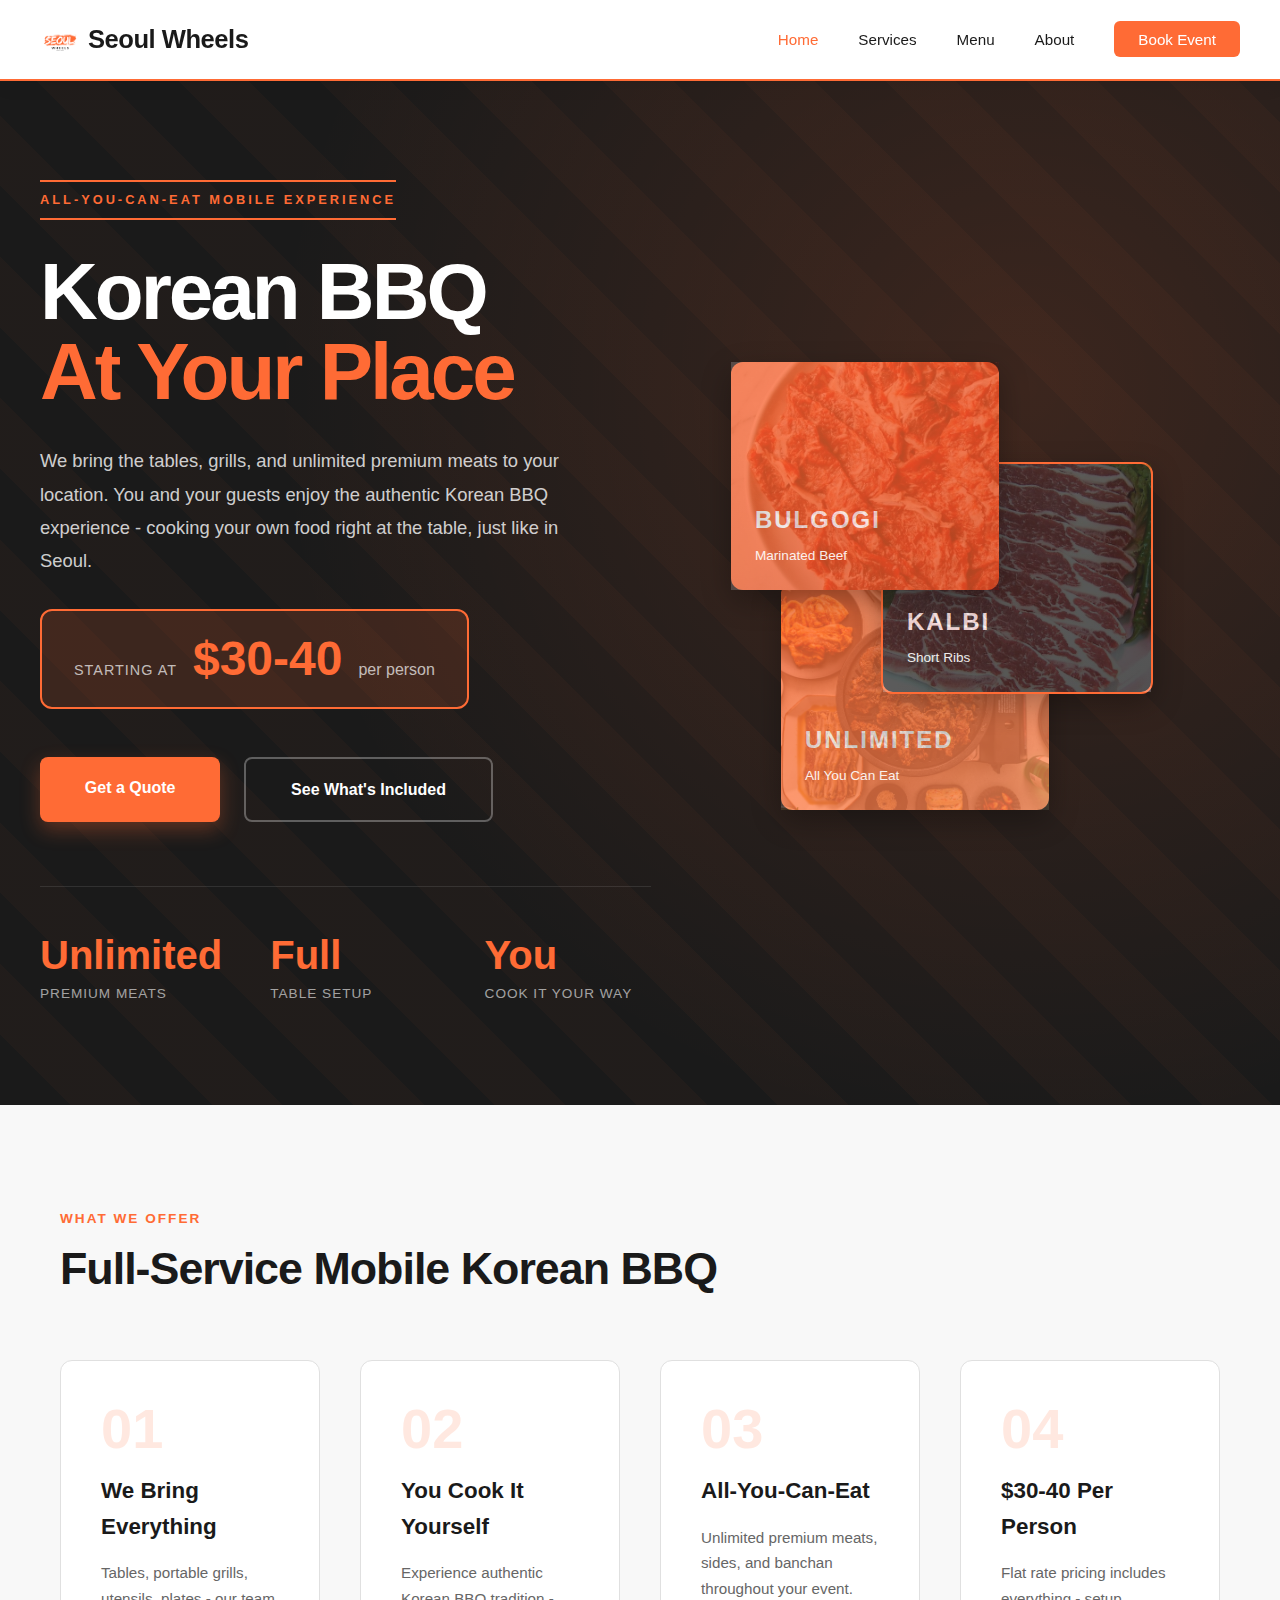
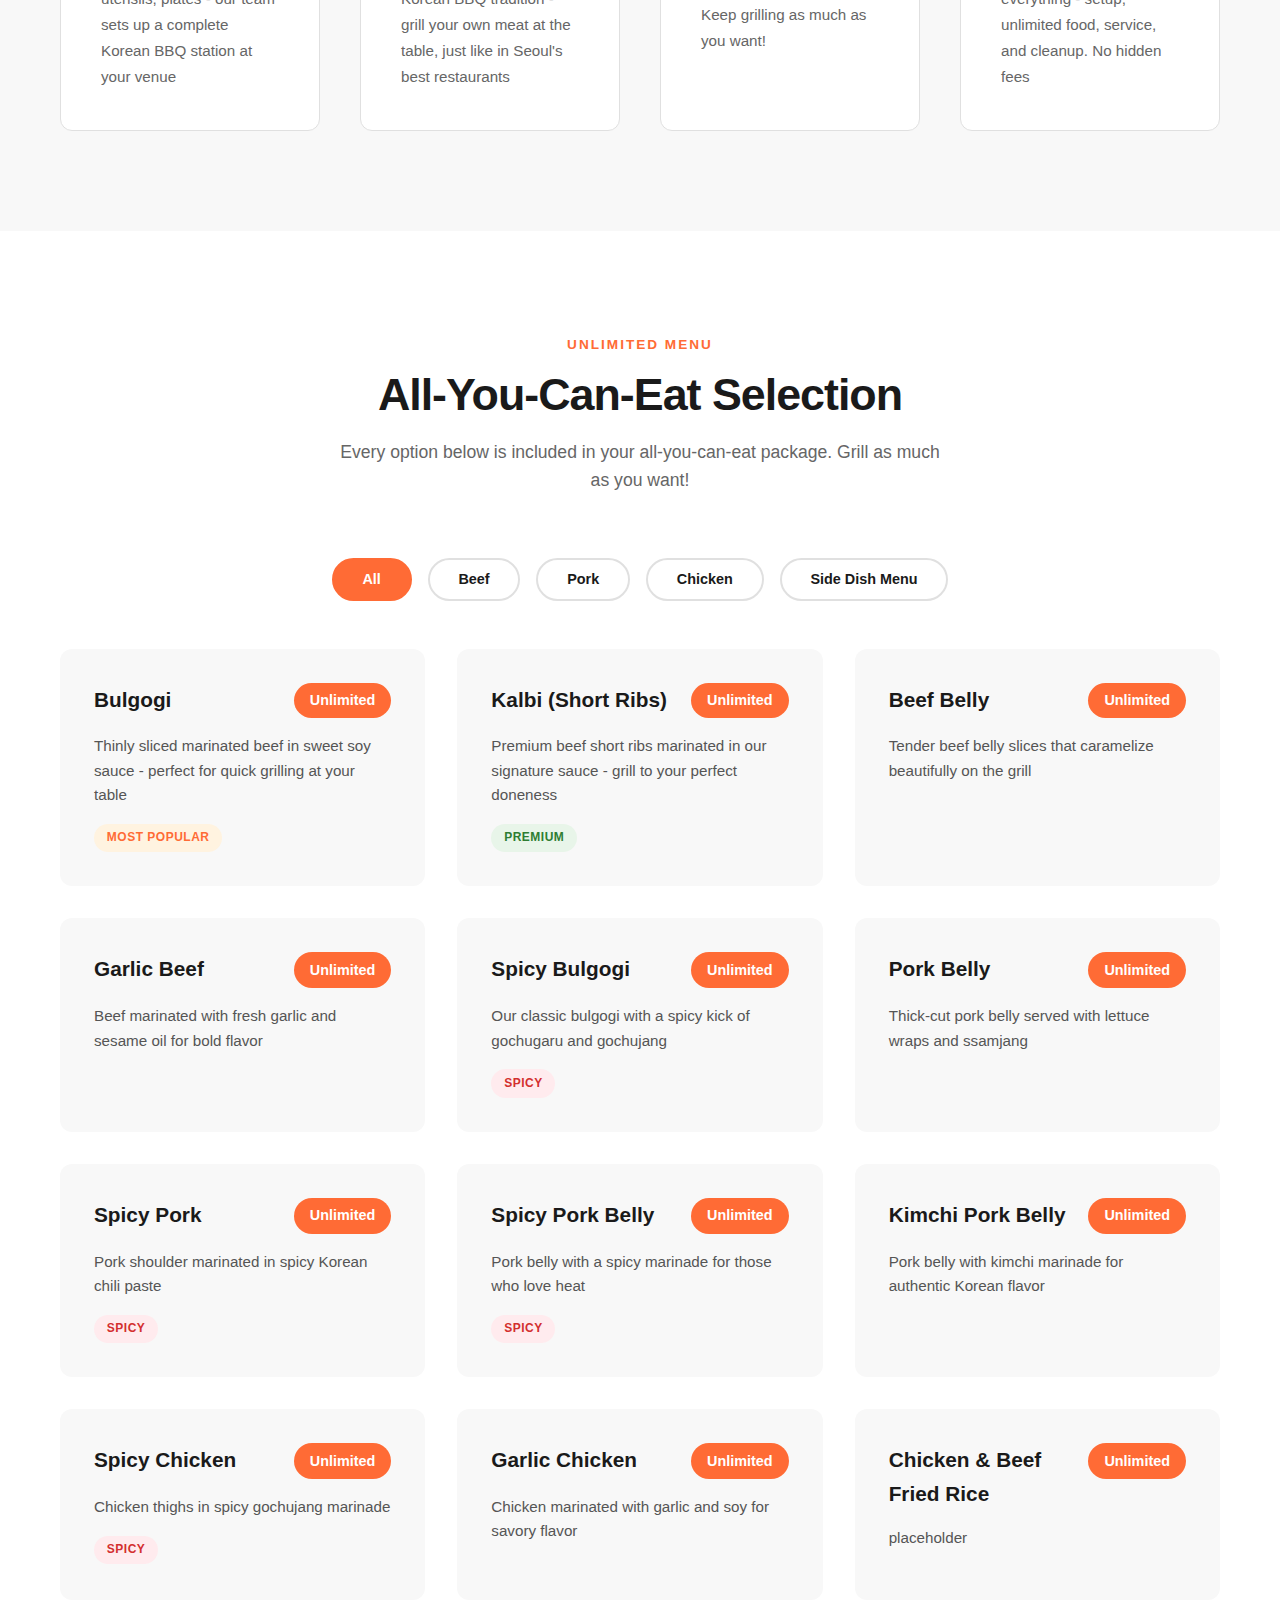
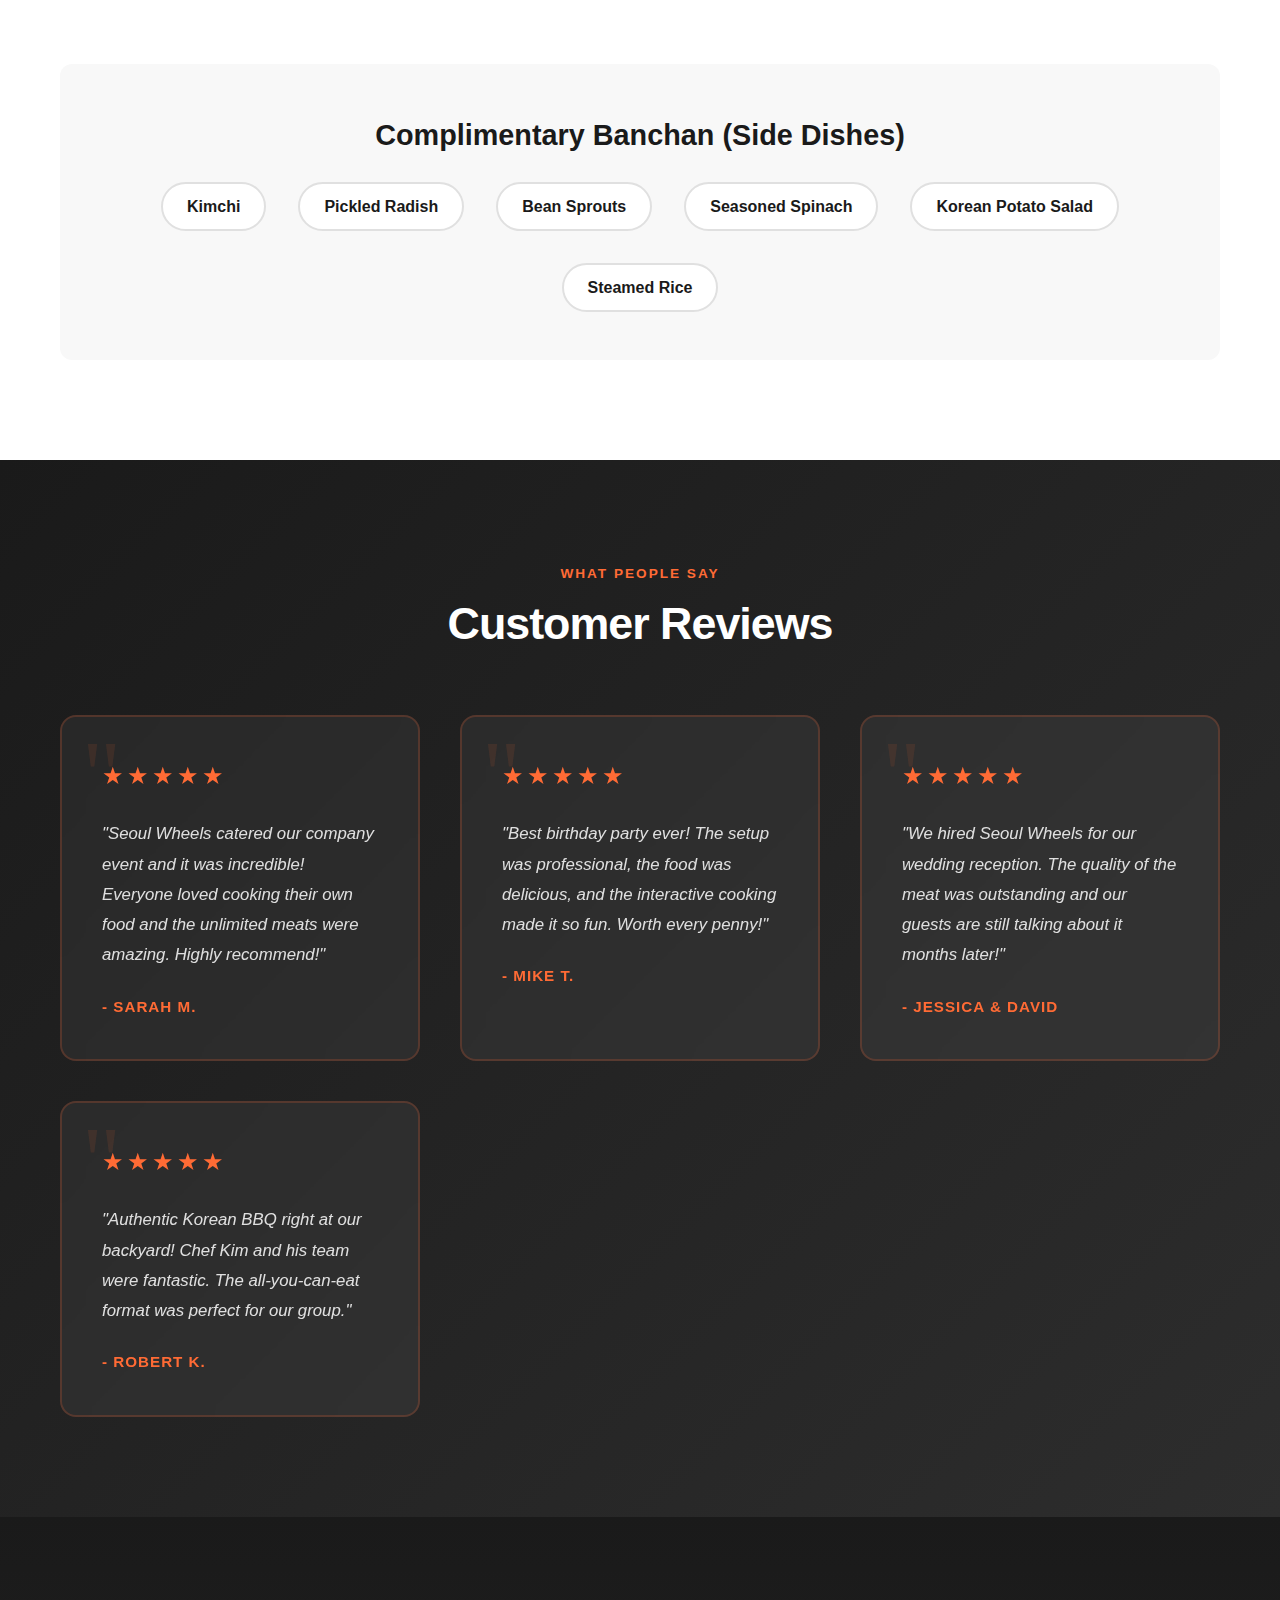
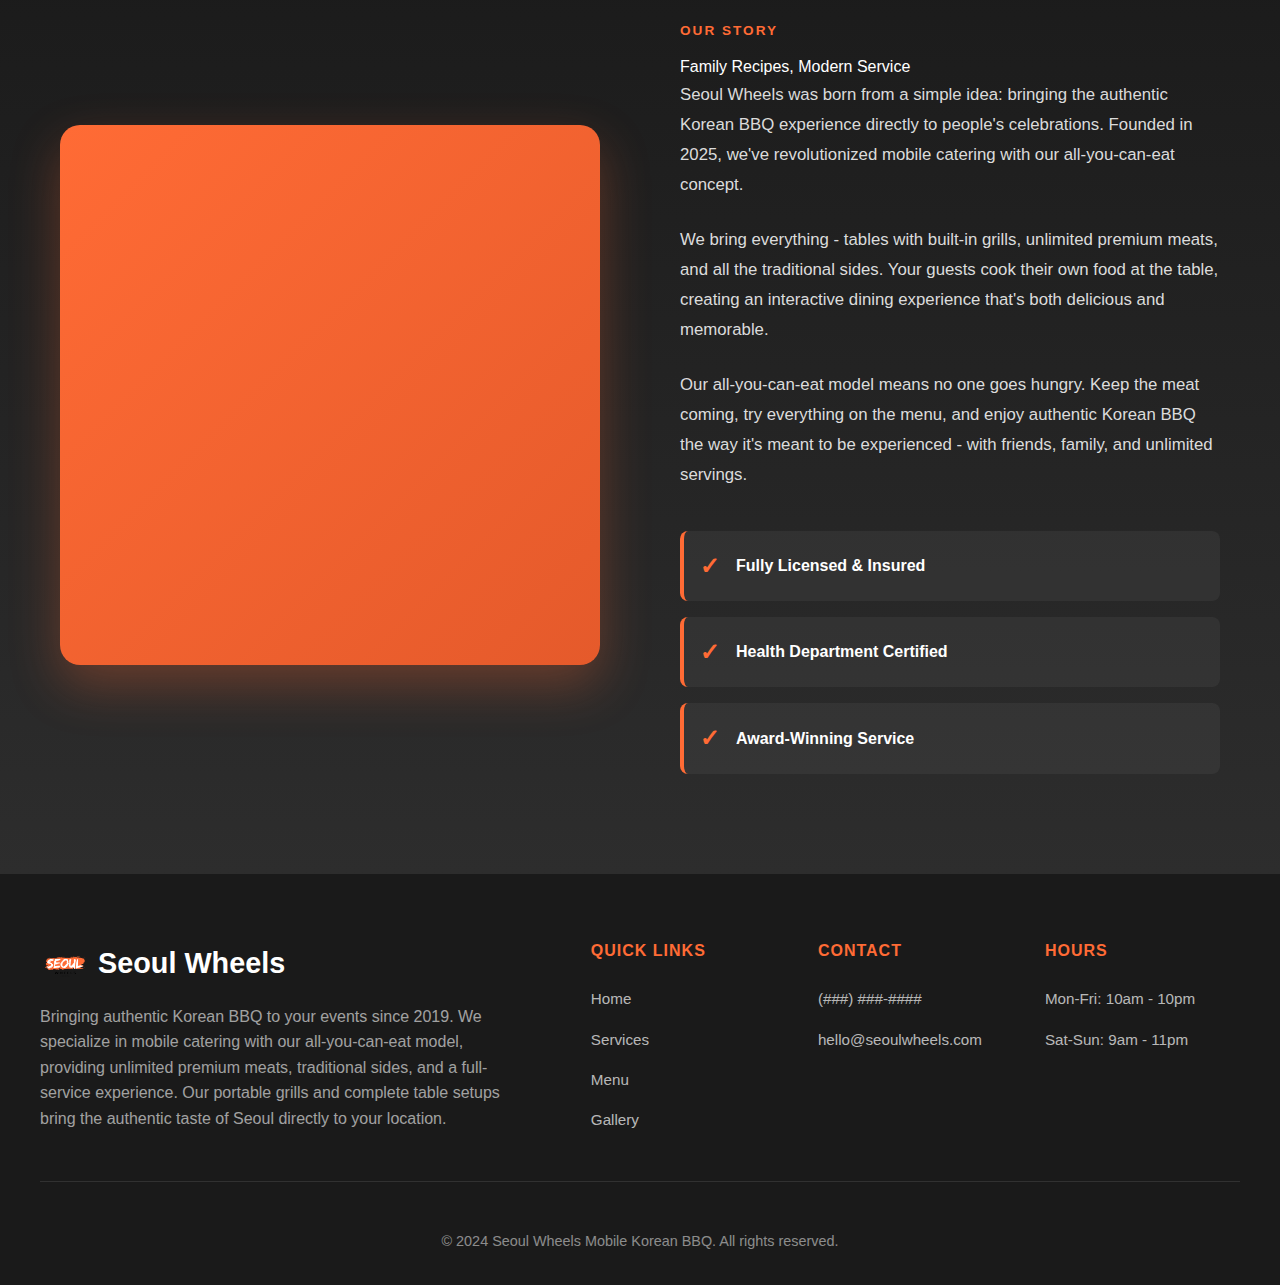
<file: index.html>
<!-- format customer reviews section in css -->
<!-- change section in menu to side dish menu -->
<!-- fix the padding on contact area -->
<!-- add logo -->
<!-- add pictures to feature boxes in main banner -->
<!-- add picture in story section -->
<!-- make contact section shorter not as tall -->
<!-- add more to footer desc. -->
<!-- in what we offer section make numbers less opaque -->
<!-- add change complementary side dishes -->
<!-- change our story text to less ai -->
<!-- change ready to book text color dont like the white too dull doesnt pop -->
<!-- make header section stick to top of the screen for 50% of page height -->
<!-- add pictures to menu items make opaque so text readable -->

<!DOCTYPE html>
<html lang="en">
<head>
    <meta charset="UTF-8">
    <meta name="viewport" content="width=device-width, initial-scale=1.0">
    <title>Seoul Wheels - Mobile Korean BBQ</title>
    <link rel="stylesheet" href="css/reset.css">
    <link rel="stylesheet" href="css/global.css">
    <link rel="stylesheet" href="css/index.css">
</head>
<body>
    <header>
        <nav class="navigation-bar">
            <div class="container">
                <div class="company-logo">
                    <img src="images/logo.png" alt="logo">
                    Seoul Wheels
                </div>
                <ul class="navigation-menu">
                    <li><a class="active" href="#">Home</a></li>
                    <li><a href="html/services.html">Services</a></li>
                    <li><a href="html/menu.html">Menu</a></li>
                    <li><a href="html/about.html">About</a></li>
                    <li><a href="html/contact.html" class="button-navigation">Book Event</a></li>
                </ul>
                <button class="mobile-menu-toggle" aria-label="Toggle menu">
                    <span></span>
                    <span></span>
                    <span></span>
                </button>
            </div>
        </nav>
    </header>

    <main>
        <section id="home" class="main-banner">
            <div class="banner-background">
                <div class="background-pattern"></div>
                <div class="background-gradient"></div>
            </div>
            <div class="container">
                <div class="banner-layout">
                    <div class="banner-text-content">
                        <div class="top-label">All-You-Can-Eat Mobile Experience</div>
                        <h1>Korean BBQ<br><span class="orange-text">At Your Place</span></h1>
                        <p class="main-description">We bring the tables, grills, and unlimited premium meats to your location. You and your guests enjoy the authentic Korean BBQ experience - cooking your own food right at the table, just like in Seoul.</p>
                        <div class="price-display">
                            <span class="price-label">Starting at</span>
                            <span class="price-number">$30-40</span>
                            <span class="price-text">per person</span>
                        </div>
                        <div class="button-group">
                            <a href="#contact" class="button-primary">Get a Quote</a>
                            <a href="#menu" class="button-secondary">See What's Included</a>
                        </div>
                        <div class="feature-list">
                            <div class="feature-box">
                                <span class="feature-number">Unlimited</span>
                                <span class="feature-description">Premium Meats</span>
                            </div>
                            <div class="feature-box">
                                <span class="feature-number">Full</span>
                                <span class="feature-description">Table Setup</span>
                            </div>
                            <div class="feature-box">
                                <span class="feature-number">You</span>
                                <span class="feature-description">Cook It Your Way</span>
                            </div>
                        </div>
                    </div>
                    <div class="visual-cards-area">
                        <div class="display-card position-1">
                            <div class="card-text">
                                <h3>BULGOGI</h3>
                                <p>Marinated Beef</p>
                            </div>
                        </div>
                        <div class="display-card position-2">
                            <div class="card-text">
                                <h3>KALBI</h3>
                                <p>Short Ribs</p>
                            </div>
                        </div>
                        <div class="display-card position-3">
                            <div class="card-text">
                                <h3>UNLIMITED</h3>
                                <p>All You Can Eat</p>
                            </div>
                        </div>
                    </div>
                </div>
            </div>
        </section>

        <section id="services" class="services-area">
            <div class="container">
                <div class="section-header">
                    <span class="section-label">What We Offer</span>
                    <h2>Full-Service Mobile Korean BBQ</h2>
                </div>
                <div class="services-grid">
                    <div class="service-box">
                        <div class="service-number">01</div>
                        <h3>We Bring Everything</h3>
                        <p>Tables, portable grills, utensils, plates - our team sets up a complete Korean BBQ station at your venue</p>
                    </div>
                    <div class="service-box">
                        <div class="service-number">02</div>
                        <h3>You Cook It Yourself</h3>
                        <p>Experience authentic Korean BBQ tradition - grill your own meat at the table, just like in Seoul's best restaurants</p>
                    </div>
                    <div class="service-box">
                        <div class="service-number">03</div>
                        <h3>All-You-Can-Eat</h3>
                        <p>Unlimited premium meats, sides, and banchan throughout your event. Keep grilling as much as you want!</p>
                    </div>
                    <div class="service-box">
                        <div class="service-number">04</div>
                        <h3>$30-40 Per Person</h3>
                        <p>Flat rate pricing includes everything - setup, unlimited food, service, and cleanup. No hidden fees</p>
                    </div>
                </div>
            </div>
        </section>

        <section id="menu" class="menu-area">
            <div class="container">
                <div class="section-header text-center">
                    <span class="section-label">Unlimited Menu</span>
                    <h2>All-You-Can-Eat Selection</h2>
                    <p class="section-description">Every option below is included in your all-you-can-eat package. Grill as much as you want!</p>
                </div>
                
                <div class="menu-filter-buttons">
                    <button class="filter-button active" data-category="all">All</button>
                    <button class="filter-button" data-category="beef">Beef</button>
                    <button class="filter-button" data-category="pork">Pork</button>
                    <button class="filter-button" data-category="chicken">Chicken</button>
                    <button class="filter-button" data-category="sidedishes">Side Dish Menu</button>
                </div>

                <div class="menu-grid">
                    <div class="menu-item-box" data-category="beef">
                        <div class="menu-item-header">
                            <h3>Bulgogi</h3>
                            <span class="item-price">Unlimited</span>
                        </div>
                        <p>Thinly sliced marinated beef in sweet soy sauce - perfect for quick grilling at your table</p>
                        <span class="item-badge popular">Most Popular</span>
                    </div>
                    <div class="menu-item-box" data-category="beef">
                        <div class="menu-item-header">
                            <h3>Kalbi (Short Ribs)</h3>
                            <span class="item-price">Unlimited</span>
                        </div>
                        <p>Premium beef short ribs marinated in our signature sauce - grill to your perfect doneness</p>
                        <span class="item-badge">Premium</span>
                    </div>
                    <div class="menu-item-box" data-category="beef">
                        <div class="menu-item-header">
                            <h3>Beef Belly</h3>
                            <span class="item-price">Unlimited</span>
                        </div>
                        <p>Tender beef belly slices that caramelize beautifully on the grill</p>
                    </div>
                    <div class="menu-item-box" data-category="beef">
                        <div class="menu-item-header">
                            <h3>Garlic Beef</h3>
                            <span class="item-price">Unlimited</span>
                        </div>
                        <p>Beef marinated with fresh garlic and sesame oil for bold flavor</p>
                    </div>
                    <div class="menu-item-box" data-category="beef">
                        <div class="menu-item-header">
                            <h3>Spicy Bulgogi</h3>
                            <span class="item-price">Unlimited</span>
                        </div>
                        <p>Our classic bulgogi with a spicy kick of gochugaru and gochujang</p>
                        <span class="item-badge spicy">Spicy</span>
                    </div>
                    <div class="menu-item-box" data-category="pork">
                        <div class="menu-item-header">
                            <h3>Pork Belly</h3>
                            <span class="item-price">Unlimited</span>
                        </div>
                        <p>Thick-cut pork belly served with lettuce wraps and ssamjang</p>
                    </div>
                    <div class="menu-item-box" data-category="pork">
                        <div class="menu-item-header">
                            <h3>Spicy Pork</h3>
                            <span class="item-price">Unlimited</span>
                        </div>
                        <p>Pork shoulder marinated in spicy Korean chili paste</p>
                        <span class="item-badge spicy">Spicy</span>
                    </div>
                    <div class="menu-item-box" data-category="pork">
                        <div class="menu-item-header">
                            <h3>Spicy Pork Belly</h3>
                            <span class="item-price">Unlimited</span>
                        </div>
                        <p>Pork belly with a spicy marinade for those who love heat</p>
                        <span class="item-badge spicy">Spicy</span>
                    </div>
                    <div class="menu-item-box" data-category="pork">
                        <div class="menu-item-header">
                            <h3>Kimchi Pork Belly</h3>
                            <span class="item-price">Unlimited</span>
                        </div>
                        <p>Pork belly with kimchi marinade for authentic Korean flavor</p>
                    </div>
                    <div class="menu-item-box" data-category="chicken">
                        <div class="menu-item-header">
                            <h3>Spicy Chicken</h3>
                            <span class="item-price">Unlimited</span>
                        </div>
                        <p>Chicken thighs in spicy gochujang marinade</p>
                        <span class="item-badge spicy">Spicy</span>
                    </div>
                    <div class="menu-item-box" data-category="chicken">
                        <div class="menu-item-header">
                            <h3>Garlic Chicken</h3>
                            <span class="item-price">Unlimited</span>
                        </div>
                        <p>Chicken marinated with garlic and soy for savory flavor</p>
                    </div>
                    <div class="menu-item-box" data-category="sidedishes">
                        <div class="menu-item-header">
                            <h3>Chicken & Beef Fried Rice</h3>
                            <span class="item-price">Unlimited</span>
                        </div>
                        <p>placeholder</p>
                    </div>
                </div>

                <div class="side-dishes-section">
                    <h3>Complimentary Banchan (Side Dishes)</h3>
                    <div class="side-dishes-list">
                        <span>Kimchi</span>
                        <span>Pickled Radish</span>
                        <span>Bean Sprouts</span>
                        <span>Seasoned Spinach</span>
                        <span>Korean Potato Salad</span>
                        <span>Steamed Rice</span>
                    </div>
                </div>
            </div>
        </section>
        
        <section id="gallery" class="reviews-area">
            <div class="container">
                <div class="section-header text-center">
                    <span class="section-label">What People Say</span>
                    <h2>Customer Reviews</h2>
                </div>
                <div class="reviews-grid">
                    <div class="review-box">
                        <div class="stars">★★★★★</div>
                        <p>"Seoul Wheels catered our company event and it was incredible! Everyone loved cooking their own food and the unlimited meats were amazing. Highly recommend!"</p>
                        <div class="reviewer-name">- Sarah M.</div>
                    </div>
                    <div class="review-box">
                        <div class="stars">★★★★★</div>
                        <p>"Best birthday party ever! The setup was professional, the food was delicious, and the interactive cooking made it so fun. Worth every penny!"</p>
                        <div class="reviewer-name">- Mike T.</div>
                    </div>
                    <div class="review-box">
                        <div class="stars">★★★★★</div>
                        <p>"We hired Seoul Wheels for our wedding reception. The quality of the meat was outstanding and our guests are still talking about it months later!"</p>
                        <div class="reviewer-name">- Jessica & David</div>
                    </div>
                    <div class="review-box">
                        <div class="stars">★★★★★</div>
                        <p>"Authentic Korean BBQ right at our backyard! Chef Kim and his team were fantastic. The all-you-can-eat format was perfect for our group."</p>
                        <div class="reviewer-name">- Robert K.</div>
                    </div>
                </div>
            </div>
        </section>

        <section id="about" class="about-area">
            <div class="container">
                <div class="about-layout">
                    <div class="about-image">
                        <div class="image-placeholder">
                            <div class="placeholder-text"></div>
                        </div>
                    </div>
                    <div class="about-text-content">
                        <span class="section-label">Our Story</span>
                        <h2>Family Recipes, Modern Service</h2>
                        <p>Seoul Wheels was born from a simple idea: bringing the authentic Korean BBQ experience directly to people's celebrations. Founded in 2025, we've revolutionized mobile catering with our all-you-can-eat concept.</p>
                        <p>We bring everything - tables with built-in grills, unlimited premium meats, and all the traditional sides. Your guests cook their own food at the table, creating an interactive dining experience that's both delicious and memorable.</p>
                        <p>Our all-you-can-eat model means no one goes hungry. Keep the meat coming, try everything on the menu, and enjoy authentic Korean BBQ the way it's meant to be experienced - with friends, family, and unlimited servings.</p>
                        <div class="features-list">
                            <div class="feature-item">
                                <span class="checkmark">✓</span>
                                <span>Fully Licensed & Insured</span>
                            </div>
                            <div class="feature-item">
                                <span class="checkmark">✓</span>
                                <span>Health Department Certified</span>
                            </div>
                            <div class="feature-item">
                                <span class="checkmark">✓</span>
                                <span>Award-Winning Service</span>
                            </div>
                        </div>
                    </div>
                </div>
            </div>
        </section>
    </main>

    <footer>
        <div class="container">
            <div class="footer-content">
                <div class="footer-brand">
                    <div class="footer-logo">
                        <img src="images/logo.png" alt="logo">
                        Seoul Wheels
                    </div>
                    <p>Bringing authentic Korean BBQ to your events since 2019. We specialize in mobile catering with our all-you-can-eat model, providing unlimited premium meats, traditional sides, and a full-service experience. Our portable grills and complete table setups bring the authentic taste of Seoul directly to your location.</p>
                </div>
                <div class="footer-links">
                    <div class="footer-column">
                        <h4>Quick Links</h4>
                        <a href="#home">Home</a>
                        <a href="#services">Services</a>
                        <a href="#menu">Menu</a>
                        <a href="#gallery">Gallery</a>
                    </div>
                    <div class="footer-column">
                        <h4>Contact</h4>
                        <a href="tel:###-####">(###) ###-####</a>
                        <a href="mailto:hello@seoulwheels.com">hello@seoulwheels.com</a>
                    </div>
                    <div class="footer-column">
                        <h4>Hours</h4>
                        <p>Mon-Fri: 10am - 10pm</p>
                        <p>Sat-Sun: 9am - 11pm</p>
                    </div>
                </div>
            </div>
            <div class="footer-bottom">
                <p>&copy; 2024 Seoul Wheels Mobile Korean BBQ. All rights reserved.</p>
            </div>
        </div>
    </footer>

    <script>
        const mobileToggle = document.querySelector('.mobile-menu-toggle');
        const navMenu = document.querySelector('.navigation-menu');

        mobileToggle.addEventListener('click', () => {
            navMenu.classList.toggle('active');
            mobileToggle.classList.toggle('active');
        });

        document.querySelectorAll('a[href^="#"]').forEach(anchor => {
            anchor.addEventListener('click', function(e) {
                e.preventDefault();
                const target = document.querySelector(this.getAttribute('href'));
                if (target) {
                    target.scrollIntoView({ behavior: 'smooth' });
                    navMenu.classList.remove('active');
                    mobileToggle.classList.remove('active');
                }
            });
        });

        const categoryBtns = document.querySelectorAll('.filter-button');
        const menuCards = document.querySelectorAll('.menu-item-box');

        categoryBtns.forEach(btn => {
            btn.addEventListener('click', () => {
                categoryBtns.forEach(b => b.classList.remove('active'));
                btn.classList.add('active');
                
                const category = btn.dataset.category;
                menuCards.forEach(card => {
                    if (category === 'all' || card.dataset.category === category) {
                        card.style.display = 'block';
                    } else {
                        card.style.display = 'none';
                    }
                });
            });
        });
    </script>
</body>
</html>
</file>
<file: css/global.css>
:root {
    --orange: #FF6B35;
    --black: #1a1a1a;
    --white: #ffffff;
    --light-gray: #f8f8f8;
    --dark-orange: #e55a2b;
    --border: #e0e0e0;
}

body {
    font-family: 'Segoe UI', Tahoma, Geneva, Verdana, sans-serif;
    line-height: 1.6;
    color: var(--black);
    background-color: var(--white);
    padding-top: 80px;
}

.container {
    max-width: 1200px;
    margin: 0 auto;
    padding: 0 30px;
}

.navigation-bar {
    background-color: var(--white);
    padding: 1.2rem 0;
    position: fixed;
    top: 0;
    left: 0;
    right: 0;
    z-index: 1000;
    box-shadow: 0 2px 20px rgba(0,0,0,0.08);
    border-bottom: 2px solid var(--orange);
}

.navigation-bar .container {
    display: flex;
    justify-content: space-between;
    align-items: center;
}

.company-logo {
    font-size: 1.6rem;
    font-weight: 800;
    color: var(--black);
    letter-spacing: -0.5px;
    display: flex;
    align-items: center;
    gap: 0.5rem;
}

.company-logo img {
    width: 40px;
    height: 40px;
    object-fit: contain;
}

.navigation-menu {
    display: flex;
    list-style: none;
    gap: 2.5rem;
    margin: 0;
    padding: 0;
    align-items: center;
}

.navigation-menu a {
    color: var(--black);
    text-decoration: none;
    font-weight: 500;
    transition: color 0.3s ease;
    padding: 0.5rem 0;
    font-size: 0.95rem;
}

.navigation-menu a:hover, .navigation-menu a.active {
    color: var(--orange);
}

.navigation-menu a.active::after {
  content: '';
  position: relative;
  bottom: -5px;
  left: 0;
  width: 100%;
  height: 2px;
  background: var(--black);
}

.button-navigation {
    background-color: var(--orange);
    color: var(--white) !important;
    padding: 0.6rem 1.5rem !important;
    border-radius: 6px;
    transition: all 0.3s ease;
}

.button-navigation:hover {
    background-color: var(--dark-orange);
    transform: translateY(-2px);
}

.mobile-menu-toggle {
    display: none;
    flex-direction: column;
    background: none;
    border: none;
    cursor: pointer;
    padding: 0;
}

.mobile-menu-toggle span {
    width: 28px;
    height: 3px;
    background-color: var(--black);
    margin: 4px 0;
    transition: 0.3s;
    border-radius: 2px;
}

/* footer */

footer {
    background-color: var(--black);
    color: var(--white);
    padding: 4rem 0 2rem;
}

.footer-content {
    display: grid;
    grid-template-columns: 1.5fr 2fr;
    gap: 4rem;
    margin-bottom: 3rem;
    padding-bottom: 3rem;
    border-bottom: 1px solid rgba(255,255,255,0.1);
}

.footer-brand {
    display: flex;
    flex-direction: column;
    gap: 1rem;
}

.footer-logo {
    font-size: 1.8rem;
    font-weight: 800;
    color: var(--white);
    display: flex;
    align-items: center;
    gap: 0.5rem;
}

.footer-logo img {
    width: 50px;
    height: 50px;
    object-fit: contain;
}

.footer-brand p {
    color: rgba(255,255,255,0.6);
    line-height: 1.6;
}

.footer-links {
    display: grid;
    grid-template-columns: repeat(3, 1fr);
    gap: 2rem;
}

.footer-column {
    display: flex;
    flex-direction: column;
    gap: 1rem;
}

.footer-column h4 {
    color: var(--orange);
    font-size: 1rem;
    font-weight: 700;
    margin-bottom: 0.5rem;
    text-transform: uppercase;
    letter-spacing: 1px;
}

.footer-column a {
    color: rgba(255,255,255,0.7);
    text-decoration: none;
    transition: color 0.3s ease;
    font-size: 0.95rem;
}

.footer-column a:hover {
    color: var(--orange);
}

.footer-column p {
    color: rgba(255,255,255,0.7);
    font-size: 0.95rem;
    margin: 0;
}

.footer-bottom {
    text-align: center;
}

.footer-bottom p {
    color: rgba(255,255,255,0.5);
    font-size: 0.9rem;
}
</file>
<file: css/index.css>
.main-banner {
    background-color: var(--black);
    color: var(--white);
    padding: 0;
    position: relative;
    overflow: hidden;
    min-height: 90vh;
    display: flex;
    align-items: center;
}

.banner-background {
    position: absolute;
    top: 0;
    left: 0;
    right: 0;
    bottom: 0;
    z-index: 0;
}

.background-pattern {
    position: absolute;
    top: 0;
    left: 0;
    right: 0;
    bottom: 0;
    background-image: 
        repeating-linear-gradient(45deg, transparent, transparent 50px, rgba(255,107,53,0.03) 50px, rgba(255,107,53,0.03) 100px);
}

.background-gradient {
    position: absolute;
    top: 0;
    left: 0;
    right: 0;
    bottom: 0;
    background: radial-gradient(circle at 80% 30%, rgba(255,107,53,0.15) 0%, transparent 60%);
}

.main-banner .container {
    position: relative;
    z-index: 1;
}

.banner-layout {
    display: grid;
    grid-template-columns: 1.2fr 1fr;
    gap: 5rem;
    align-items: center;
    padding: 100px 0;
}

.top-label {
    display: inline-block;
    color: var(--orange);
    font-weight: 700;
    font-size: 0.8rem;
    text-transform: uppercase;
    letter-spacing: 3px;
    margin-bottom: 2rem;
    padding: 0.5rem 0;
    border-top: 2px solid var(--orange);
    border-bottom: 2px solid var(--orange);
}

.banner-text-content h1 {
    font-size: 5rem;
    margin-bottom: 2rem;
    font-weight: 900;
    line-height: 1;
    letter-spacing: -3px;
}

.orange-text {
    color: var(--orange);
    display: block;
}

.main-description {
    font-size: 1.15rem;
    margin-bottom: 2rem;
    line-height: 1.8;
    color: rgba(255,255,255,0.8);
    max-width: 550px;
}

.price-display {
    display: flex;
    align-items: baseline;
    gap: 1rem;
    margin-bottom: 3rem;
    padding: 1.5rem 2rem;
    background-color: rgba(255,107,53,0.15);
    border-radius: 12px;
    border: 2px solid var(--orange);
    width: fit-content;
}

.price-label {
    font-size: 0.9rem;
    color: rgba(255,255,255,0.7);
    text-transform: uppercase;
    letter-spacing: 1px;
}

.price-number {
    font-size: 3rem;
    font-weight: 900;
    color: var(--orange);
    line-height: 1;
}

.price-text {
    font-size: 1rem;
    color: rgba(255,255,255,0.7);
}

.button-group {
    display: flex;
    gap: 1.5rem;
    flex-wrap: wrap;
    margin-bottom: 4rem;
}

.button-primary,
.button-secondary {
    padding: 1.1rem 2.8rem;
    font-size: 1rem;
    font-weight: 700;
    text-decoration: none;
    border-radius: 8px;
    transition: all 0.3s ease;
    display: inline-block;
}

.button-primary {
    background-color: var(--orange);
    color: var(--white);
    box-shadow: 0 8px 20px rgba(255,107,53,0.3);
}

.button-primary:hover {
    transform: translateY(-3px);
    box-shadow: 0 12px 28px rgba(255,107,53,0.4);
    background-color: var(--dark-orange);
}

.button-secondary {
    background-color: transparent;
    color: var(--white);
    border: 2px solid rgba(255,255,255,0.3);
}

.button-secondary:hover {
    background-color: rgba(255,255,255,0.1);
    border-color: var(--white);
}

.feature-list {
    display: grid;
    grid-template-columns: repeat(3, 1fr);
    gap: 3rem;
    padding-top: 3rem;
    border-top: 1px solid rgba(255,255,255,0.1);
}

.feature-box {
    display: flex;
    flex-direction: column;
    gap: 0.5rem;
}

.feature-number {
    font-size: 2.5rem;
    font-weight: 900;
    color: var(--orange);
    line-height: 1;
}

.feature-description {
    font-size: 0.85rem;
    color: rgba(255,255,255,0.6);
    text-transform: uppercase;
    letter-spacing: 1px;
}

.visual-cards-area {
    position: relative;
    height: 500px;
}

.display-card {
    position: absolute;
    width: 220px;
    height: 180px;
    border-radius: 12px;
    padding: 1.5rem;
    display: flex;
    align-items: flex-end;
    transition: transform 0.3s ease;
    box-shadow: 0 10px 30px rgba(0,0,0,0.3);
}

.display-card:hover {
    transform: translateY(-10px);
}

.position-1 {
    background: linear-gradient(135deg, var(--orange) 0%, var(--dark-orange) 100%);
    top: 20px;
    left: 0;
    z-index: 3;
}

.position-1::before {
    content: '';
    position: absolute;
    top: 0;
    left: 0;
    right: 0;
    bottom: 0;
    background-image: url('../images/bulgogi.jpg');
    background-size: cover;
    background-position: center;
    opacity: 0.25;
}

.position-2 {
    background: linear-gradient(135deg, #2d2d2d 0%, var(--black) 100%);
    border: 2px solid var(--orange);
    top: 120px;
    left: 150px;
    z-index: 2;
}

.position-2::before {
    content: '';
    position: absolute;
    top: 0;
    left: 0;
    right: 0;
    bottom: 0;
    background-image: url('../images/kalbi.jpg');
    background-size: cover;
    background-position: center;
    opacity: 0.25;
}

.position-3 {
    background: linear-gradient(135deg, var(--orange) 0%, #ff8c5a 100%);
    top: 240px;
    left: 50px;
    z-index: 1;
}

.position-3::before {
    content: '';
    position: absolute;
    top: 0;
    left: 0;
    right: 0;
    bottom: 0;
    background-image: url('../images/ayce.jpg');
    background-size: cover;
    background-position: center;
    opacity: 0.25;
}

.card-text h3 {
    font-size: 1.5rem;
    font-weight: 900;
    letter-spacing: 2px;
    margin-bottom: 0.3rem;
}

.card-text p {
    font-size: 0.85rem;
    opacity: 0.9;
}

.position-2 .card-text h3,
.position-2 .card-text p {
    color: var(--white);
}

.section-header {
    margin-bottom: 4rem;
}

.section-header.text-center {
    text-align: center;
}

.section-label {
    display: inline-block;
    color: var(--orange);
    font-weight: 700;
    font-size: 0.85rem;
    text-transform: uppercase;
    letter-spacing: 2px;
    margin-bottom: 0.8rem;
}

.section-label.light {
    color: var(--orange);
}

.section-header h2 {
    font-size: 2.8rem;
    font-weight: 800;
    color: var(--black);
    line-height: 1.2;
    letter-spacing: -1px;
}

.section-description {
    font-size: 1.1rem;
    color: #666;
    margin-top: 1rem;
    max-width: 600px;
    margin-left: auto;
    margin-right: auto;
}

.services-area {
    padding: 100px 30px;
    background-color: var(--light-gray);
}

.services-grid {
    display: grid;
    grid-template-columns: repeat(auto-fit, minmax(260px, 1fr));
    gap: 2.5rem;
}

.service-box {
    background-color: var(--white);
    padding: 2.5rem;
    border-radius: 12px;
    border: 1px solid var(--border);
    transition: all 0.3s ease;
    position: relative;
}

.service-box:hover {
    transform: translateY(-8px);
    box-shadow: 0 12px 30px rgba(0,0,0,0.1);
    border-color: var(--orange);
}

.service-number {
    font-size: 3.5rem;
    font-weight: 900;
    color: var(--orange);
    opacity: 0.15;
    margin-bottom: 1rem;
    line-height: 1;
}

.service-box h3 {
    font-size: 1.4rem;
    margin-bottom: 1rem;
    font-weight: 700;
    color: var(--black);
}

.service-box p {
    color: #666;
    line-height: 1.7;
    font-size: 0.95rem;
}

.menu-area {
    padding: 100px 30px;
    background-color: var(--white);
}

.menu-filter-buttons {
    display: flex;
    justify-content: center;
    gap: 1rem;
    margin-bottom: 3rem;
    flex-wrap: wrap;
}

.filter-button {
    padding: 0.7rem 1.8rem;
    background-color: transparent;
    border: 2px solid var(--border);
    border-radius: 30px;
    font-weight: 600;
    color: var(--black);
    transition: all 0.3s ease;
    cursor: pointer;
    font-size: 0.9rem;
}

.filter-button:hover,
.filter-button.active {
    background-color: var(--orange);
    border-color: var(--orange);
    color: var(--white);
}

.menu-grid {
    display: grid;
    grid-template-columns: repeat(auto-fill, minmax(320px, 1fr));
    gap: 2rem;
    margin-bottom: 4rem;
}

.menu-item-box {
    background-color: var(--light-gray);
    padding: 2rem;
    border-radius: 12px;
    border: 2px solid transparent;
    transition: all 0.3s ease;
    position: relative;
}

.menu-item-box:hover {
    border-color: var(--orange);
    transform: translateY(-5px);
}

.menu-item-header {
    display: flex;
    justify-content: space-between;
    align-items: flex-start;
    margin-bottom: 1rem;
}

.menu-item-box h3 {
    font-size: 1.3rem;
    font-weight: 700;
    color: var(--black);
}

.item-price {
    background-color: var(--orange);
    color: var(--white);
    padding: 0.4rem 1rem;
    border-radius: 20px;
    font-weight: 700;
    font-size: 0.9rem;
}

.menu-item-box p {
    color: #555;
    line-height: 1.6;
    margin-bottom: 1rem;
    font-size: 0.95rem;
}

.item-badge {
    display: inline-block;
    padding: 0.3rem 0.8rem;
    border-radius: 15px;
    font-size: 0.75rem;
    font-weight: 700;
    text-transform: uppercase;
    letter-spacing: 0.5px;
}

.item-badge.popular {
    background-color: #fff3e0;
    color: var(--orange);
}

.item-badge.spicy {
    background-color: #ffebee;
    color: #d32f2f;
}

.item-badge:not(.popular):not(.spicy) {
    background-color: #e8f5e9;
    color: #2e7d32;
}

.side-dishes-section {
    background-color: var(--light-gray);
    padding: 3rem;
    border-radius: 12px;
    text-align: center;
}

.side-dishes-section h3 {
    font-size: 1.8rem;
    margin-bottom: 1.5rem;
    color: var(--black);
    font-weight: 700;
}

.side-dishes-list {
    display: flex;
    justify-content: center;
    gap: 2rem;
    flex-wrap: wrap;
}

.side-dishes-list span {
    padding: 0.6rem 1.5rem;
    background-color: var(--white);
    border-radius: 25px;
    font-weight: 600;
    color: var(--black);
    border: 2px solid var(--border);
}

.reviews-area {
    padding: 100px 30px;
    background: linear-gradient(135deg, #1a1a1a 0%, #2d2d2d 100%);
}

.reviews-area .section-header {
    text-align: center;
}

.reviews-area .section-label {
    color: var(--orange);
}

.reviews-area h2 {
    color: var(--white);
}

.reviews-grid {
    display: grid;
    grid-template-columns: repeat(auto-fit, minmax(280px, 1fr));
    gap: 2.5rem;
}

.review-box {
    background: rgba(255,255,255,0.05);
    padding: 2.5rem;
    border-radius: 16px;
    border: 2px solid rgba(255,107,53,0.2);
    transition: all 0.4s ease;
    backdrop-filter: blur(10px);
    position: relative;
    overflow: hidden;
}

.review-box::before {
    content: '"';
    position: absolute;
    top: 10px;
    left: 20px;
    font-size: 6rem;
    color: var(--orange);
    opacity: 0.1;
    font-family: Georgia, serif;
    line-height: 1;
}

.review-box:hover {
    transform: translateY(-8px);
    box-shadow: 0 15px 40px rgba(255,107,53,0.3);
    border-color: var(--orange);
    background: rgba(255,255,255,0.08);
}

.stars {
    color: var(--orange);
    font-size: 1.5rem;
    margin-bottom: 1.5rem;
    letter-spacing: 3px;
}

.review-box p {
    color: rgba(255,255,255,0.85);
    line-height: 1.8;
    font-size: 1.05rem;
    margin-bottom: 1.5rem;
    font-style: italic;
    position: relative;
    z-index: 1;
}

.reviewer-name {
    font-weight: 700;
    color: var(--orange);
    font-size: 0.95rem;
    text-transform: uppercase;
    letter-spacing: 1px;
}

.gallery-area {
    padding: 100px 30px;
    background-color: var(--light-gray);
}

.gallery-grid {
    display: grid;
    grid-template-columns: repeat(auto-fit, minmax(280px, 1fr));
    gap: 2rem;
}

.gallery-box {
    aspect-ratio: 1;
    border-radius: 12px;
    overflow: hidden;
}

.image-placeholder {
    width: 100%;
    height: 100%;
    background: linear-gradient(135deg, var(--black) 0%, var(--orange) 100%);
    display: flex;
    flex-direction: column;
    align-items: center;
    justify-content: center;
    color: var(--white);
    transition: transform 0.3s ease;
}

.gallery-box:hover .image-placeholder {
    transform: scale(1.05);
}

.image-placeholder p {
    font-size: 1.2rem;
    font-weight: 700;
    text-align: center;
    padding: 0 2rem;
}

.about-area {
    padding: 100px 30px;
    background: linear-gradient(to bottom, var(--black) 0%, #2d2d2d 100%);
    color: var(--white);
}

.about-area .section-label {
    color: var(--orange);
}

.about-area h2 {
    color: var(--white);
}

.about-layout {
    display: grid;
    grid-template-columns: 1fr 1fr;
    gap: 5rem;
    align-items: center;
}

.about-image {
    position: relative;
}

.about-image .image-placeholder {
    width: 100%;
    aspect-ratio: 1;
    background: linear-gradient(135deg, var(--orange) 0%, var(--dark-orange) 100%);
    border-radius: 20px;
    display: flex;
    align-items: center;
    justify-content: center;
    box-shadow: 0 20px 50px rgba(255,107,53,0.3);
}

.placeholder-text {
    font-size: 3rem;
    font-weight: 900;
    color: var(--white);
    letter-spacing: 4px;
}

.about-text-content p {
    font-size: 1.05rem;
    line-height: 1.8;
    color: rgba(255,255,255,0.85);
    margin-bottom: 1.5rem;
}

.features-list {
    display: flex;
    flex-direction: column;
    gap: 1rem;
    margin-top: 2.5rem;
}

.feature-item {
    display: flex;
    align-items: center;
    gap: 1rem;
    padding: 1rem;
    background-color: rgba(255,255,255,0.05);
    border-radius: 8px;
    border-left: 4px solid var(--orange);
}

.checkmark {
    font-size: 1.5rem;
    color: var(--orange);
    font-weight: bold;
}

.feature-item span:last-child {
    font-weight: 600;
    font-size: 1rem;
}

.contact-area {
    padding: 80px 30px;
    background-color: var(--orange);
    color: var(--white);
}

.contact-area h2 {
    color: var(--black);
    font-size: 3rem;
}

.contact-layout {
    display: grid;
    grid-template-columns: 1fr 1.2fr;
    gap: 4rem;
}

.contact-information p {
    font-size: 1.05rem;
    line-height: 1.7;
    margin-top: 1rem;
    margin-bottom: 2rem;
    color: rgba(255,255,255,0.9);
}

.contact-details-list {
    display: flex;
    flex-direction: column;
    gap: 1.2rem;
}

.contact-detail-box {
    display: flex;
    flex-direction: column;
    gap: 0.6rem;
    padding: 1.2rem;
    background-color: rgba(0,0,0,0.2);
    border-radius: 8px;
    border-left: 4px solid var(--black);
}

.detail-label {
    font-size: 0.75rem;
    text-transform: uppercase;
    letter-spacing: 2px;
    opacity: 0.8;
    font-weight: 700;
}

.contact-detail-box a,
.contact-detail-box span {
    color: var(--white);
    text-decoration: none;
    font-size: 1.2rem;
    font-weight: 700;
}

.contact-detail-box a:hover {
    text-decoration: underline;
}

.contact-form {
    background-color: var(--white);
    padding: 3rem;
    border-radius: 16px;
    box-shadow: 0 20px 50px rgba(0,0,0,0.2);
}

.form-row {
    display: grid;
    grid-template-columns: 1fr 1fr;
    gap: 1.5rem;
}

.form-field {
    margin-bottom: 1.5rem;
}

.form-field label {
    display: block;
    margin-bottom: 0.5rem;
    font-weight: 600;
    color: var(--black);
    font-size: 0.9rem;
}

.form-field input,
.form-field textarea {
    width: 100%;
    padding: 1rem;
    border: 2px solid var(--border);
    border-radius: 8px;
    font-size: 1rem;
    background-color: var(--light-gray);
    color: var(--black);
    transition: all 0.3s ease;
    min-height: 50px;
    box-sizing: border-box;
}

.form-field input[type="number"],
.form-field input[type="date"] {
    height: 50px;
}

.form-field input:focus,
.form-field textarea:focus {
    outline: none;
    border-color: var(--orange);
    background-color: var(--white);
}

.submit-button {
    width: 100%;
    padding: 1.2rem;
    background-color: var(--black);
    color: var(--white);
    border: none;
    border-radius: 8px;
    font-size: 1.1rem;
    font-weight: 700;
    cursor: pointer;
    transition: all 0.3s ease;
    margin-top: 1rem;
}

.submit-button:hover {
    background-color: #2d2d2d;
    transform: translateY(-2px);
    box-shadow: 0 8px 20px rgba(0,0,0,0.3);
}

@media (max-width: 992px) {
    .banner-layout {
        grid-template-columns: 1fr;
        gap: 3rem;
    }

    .visual-cards-area {
        height: 400px;
    }

    .about-layout,
    .contact-layout {
        grid-template-columns: 1fr;
        gap: 3rem;
    }

    .footer-content {
        grid-template-columns: 1fr;
    }

    .footer-links {
        grid-template-columns: repeat(2, 1fr);
    }
}

@media (max-width: 768px) {
    .mobile-menu-toggle {
        display: flex;
    }

    .navigation-menu {
        position: absolute;
        top: 100%;
        left: 0;
        right: 0;
        background-color: var(--white);
        flex-direction: column;
        padding: 2rem;
        gap: 1rem;
        transform: translateY(-100%);
        opacity: 0;
        pointer-events: none;
        transition: transform 0.3s ease, opacity 0.3s ease;
        box-shadow: 0 10px 30px rgba(0,0,0,0.1);
    }

    .navigation-menu.active {
        transform: translateY(0);
        opacity: 1;
        pointer-events: all;
    }

    .main-banner {
        min-height: auto;
    }

    .banner-layout {
        padding: 60px 0;
    }

    .banner-text-content h1 {
        font-size: 3rem;
        letter-spacing: -2px;
    }

    .feature-list {
        grid-template-columns: 1fr;
        gap: 2rem;
    }

    .visual-cards-area {
        height: 350px;
        display: none;
    }

    .section-header h2 {
        font-size: 2.2rem;
    }

    .services-grid,
    .menu-grid,
    .reviews-grid {
        grid-template-columns: 1fr;
    }

    .form-row {
        grid-template-columns: 1fr;
    }

    .footer-links {
        grid-template-columns: 1fr;
    }

    .button-group {
        flex-direction: column;
    }

    .button-primary,
    .button-secondary {
        text-align: center;
        width: 100%;
    }
}
</file>
